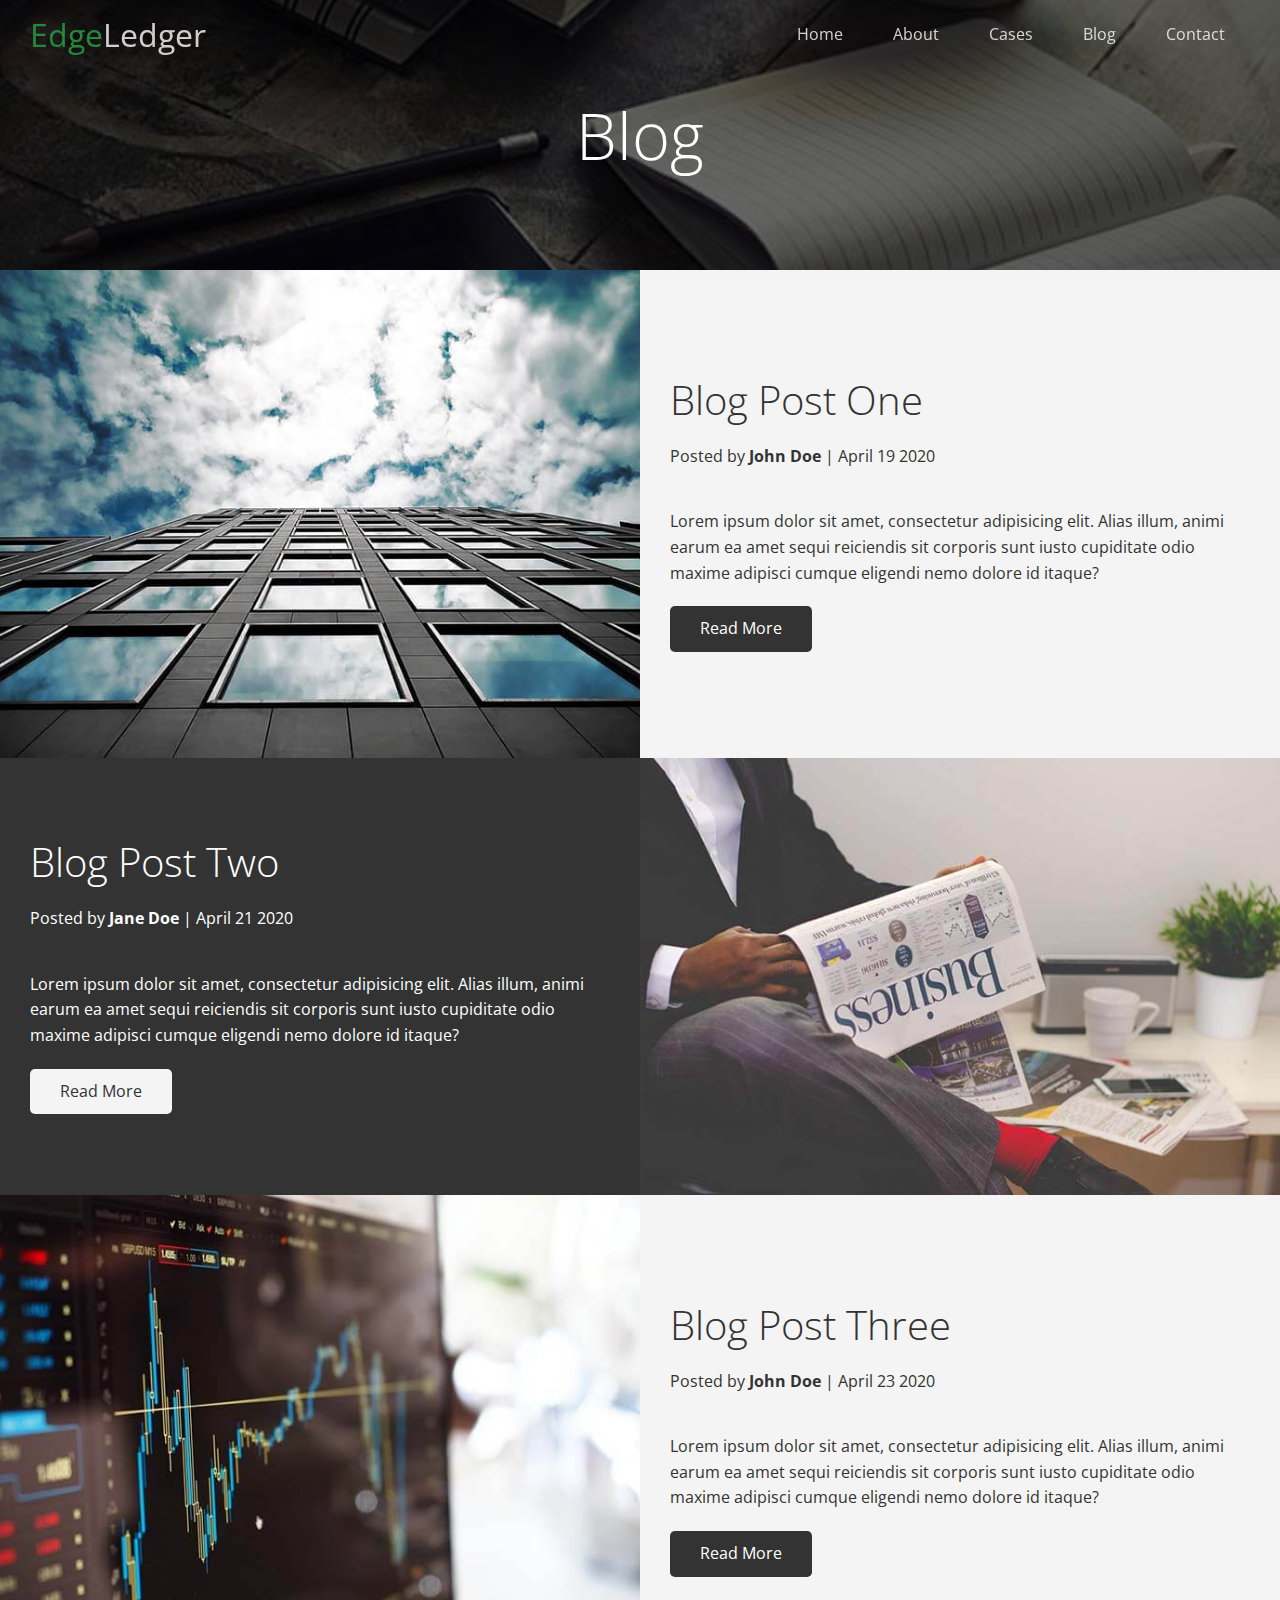
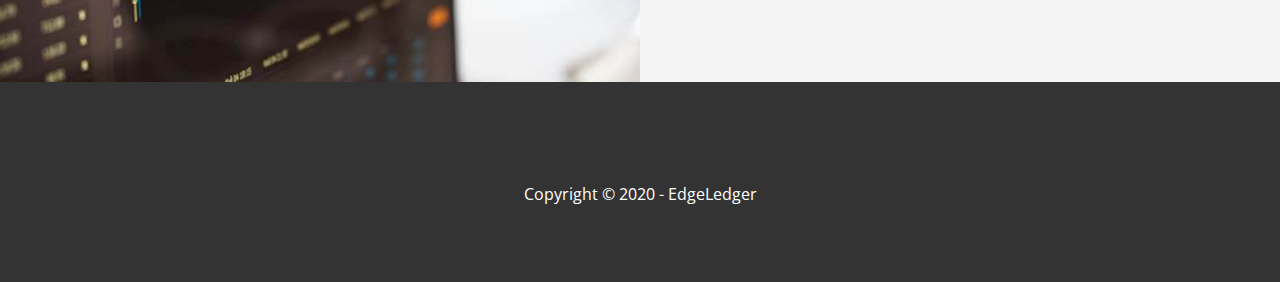
<file: blog.html>
<!DOCTYPE html>
<html lang="en">

<head>
  <meta charset="UTF-8" />
  <meta name="viewport" content="width=device-width, initial-scale=1.0" />
  <link rel="stylesheet" href="https://cdnjs.cloudflare.com/ajax/libs/font-awesome/5.13.0/css/all.min.css"
    integrity="sha256-h20CPZ0QyXlBuAw7A+KluUYx/3pK+c7lYEpqLTlxjYQ=" crossorigin="anonymous" />
  <link rel="stylesheet" href="css/utilities.css" />
  <link rel="stylesheet" href="css/style.css" />
  <title>Read Our Blog</title>
</head>

<body id="home">
  <header class="hero blog">
    <div id="navbar" class="navbar top">
      <h1 class="logo">
        <span class="text-primary"><i class="fas fa-book-open"></i> Edge</span>Ledger
      </h1>
      <nav>
        <ul>
          <li><a href="index.html">Home</a></li>
          <li><a href="index.html#about">About</a></li>
          <li><a href="index.html#cases">Cases</a></li>
          <li><a href="index.html#blog">Blog</a></li>
          <li><a href="index.html#contact">Contact</a></li>
        </ul>
      </nav>
    </div>

    <div class="content">
      <h1>Blog</h1>
    </div>
  </header>

  <main>
    <article class="flex-columns">
      <div class="row">
        <div class="column">
          <div class="column-1">
            <img src="images/blog/blog1.jpg" alt="" />
          </div>
        </div>
        <div class="column">
          <div class="column-2 bg-light">
            <h2>Blog Post One</h2>
            <p class="meta">
              <i class="fas fa-user"></i> Posted by
              <strong>John Doe</strong> | April 19 2020
            </p>
            <p>
              Lorem ipsum dolor sit amet, consectetur adipisicing elit. Alias
              illum, animi earum ea amet sequi reiciendis sit corporis sunt
              iusto cupiditate odio maxime adipisci cumque eligendi nemo
              dolore id itaque?
            </p>
            <a href="post.html" class="btn btn-dark">
              <i class="fas fa-chevron"></i>
              Read More
            </a>
          </div>
        </div>
      </div>
    </article>

    <article class="flex-columns flex-reverse">
      <div class="row">
        <div class="column">
          <div class="column-1">
            <img src="images/blog/blog2.jpg" alt="" />
          </div>
        </div>
        <div class="column">
          <div class="column-2 bg-dark">
            <h2>Blog Post Two</h2>
            <p class="meta">
              <i class="fas fa-user"></i> Posted by
              <strong>Jane Doe</strong> | April 21 2020
            </p>
            <p>
              Lorem ipsum dolor sit amet, consectetur adipisicing elit. Alias
              illum, animi earum ea amet sequi reiciendis sit corporis sunt
              iusto cupiditate odio maxime adipisci cumque eligendi nemo
              dolore id itaque?
            </p>
            <a href="post.html" class="btn btn-light">
              <i class="fas fa-chevron"></i>
              Read More
            </a>
          </div>
        </div>
      </div>
    </article>

    <article class="flex-columns">
      <div class="row">
        <div class="column">
          <div class="column-1">
            <img src="images/blog/blog3.jpg" alt="" />
          </div>
        </div>
        <div class="column">
          <div class="column-2 bg-light">
            <h2>Blog Post Three</h2>
            <p class="meta">
              <i class="fas fa-user"></i> Posted by
              <strong>John Doe</strong> | April 23 2020
            </p>
            <p>
              Lorem ipsum dolor sit amet, consectetur adipisicing elit. Alias
              illum, animi earum ea amet sequi reiciendis sit corporis sunt
              iusto cupiditate odio maxime adipisci cumque eligendi nemo
              dolore id itaque?
            </p>
            <a href="post.html" class="btn btn-dark">
              <i class="fas fa-chevron"></i>
              Read More
            </a>
          </div>
        </div>
      </div>
    </article>
  </main>

  <footer class="footer bg-dark">
    <div class="social">
      <a href="#"><i class="fab fa-facebook fa-2x"></i></a>
      <a href="#"><i class="fab fa-twitter fa-2x"></i></a>
      <a href="#"><i class="fab fa-youtube fa-2x"></i></a>
      <a href="#"><i class="fab fa-linkedin fa-2x"></i></a>
    </div>
    <p>Copyright &copy; 2020 - EdgeLedger</p>
  </footer>



</body>

</html>
</file>
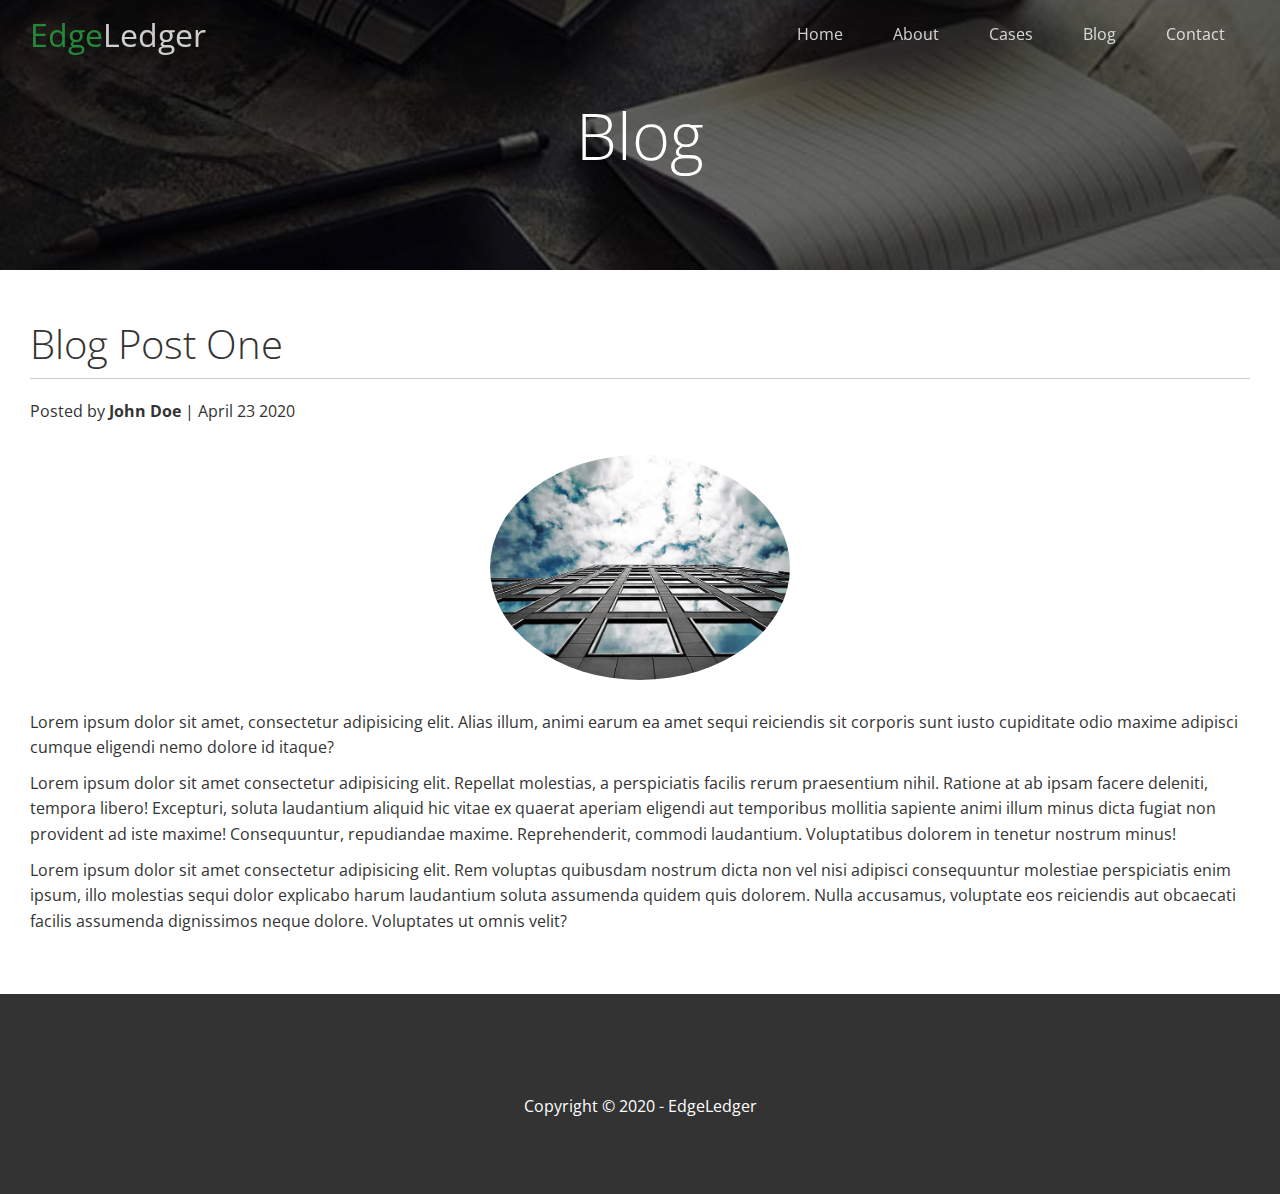
<file: post.html>
<!DOCTYPE html>
<html lang="en">

<head>
  <meta charset="UTF-8" />
  <meta name="viewport" content="width=device-width, initial-scale=1.0" />
  <link rel="stylesheet" href="https://cdnjs.cloudflare.com/ajax/libs/font-awesome/5.13.0/css/all.min.css"
    integrity="sha256-h20CPZ0QyXlBuAw7A+KluUYx/3pK+c7lYEpqLTlxjYQ=" crossorigin="anonymous" />
  <link rel="stylesheet" href="css/utilities.css" />
  <link rel="stylesheet" href="css/style.css" />
  <title>Post One</title>
</head>

<body id="home">
  <header class="hero blog">
    <div id="navbar" class="navbar top">
      <h1 class="logo">
        <span class="text-primary"><i class="fas fa-book-open"></i> Edge</span>Ledger
      </h1>
      <nav>
        <ul>
          <li><a href="index.html">Home</a></li>
          <li><a href="index.html#about">About</a></li>
          <li><a href="index.html#cases">Cases</a></li>
          <li><a href="index.html#blog">Blog</a></li>
          <li><a href="index.html#contact">Contact</a></li>
        </ul>
      </nav>
    </div>

    <div class="content">
      <h1>Blog</h1>
    </div>
  </header>

  <main>
    <section class="post">
      <h2>Blog Post One</h2>
      <p class="meta">
        <i class="fas fa-user"></i> Posted by <strong>John Doe</strong> |
        April 23 2020
      </p>
      <img src="images/blog/blog1.jpg" alt="" />
      <p>
        Lorem ipsum dolor sit amet, consectetur adipisicing elit. Alias illum,
        animi earum ea amet sequi reiciendis sit corporis sunt iusto
        cupiditate odio maxime adipisci cumque eligendi nemo dolore id itaque?
      </p>
      <p>
        Lorem ipsum dolor sit amet consectetur adipisicing elit. Repellat
        molestias, a perspiciatis facilis rerum praesentium nihil. Ratione at
        ab ipsam facere deleniti, tempora libero! Excepturi, soluta laudantium
        aliquid hic vitae ex quaerat aperiam eligendi aut temporibus mollitia
        sapiente animi illum minus dicta fugiat non provident ad iste maxime!
        Consequuntur, repudiandae maxime. Reprehenderit, commodi laudantium.
        Voluptatibus dolorem in tenetur nostrum minus!
      </p>
      <p>
        Lorem ipsum dolor sit amet consectetur adipisicing elit. Rem voluptas
        quibusdam nostrum dicta non vel nisi adipisci consequuntur molestiae
        perspiciatis enim ipsum, illo molestias sequi dolor explicabo harum
        laudantium soluta assumenda quidem quis dolorem. Nulla accusamus,
        voluptate eos reiciendis aut obcaecati facilis assumenda dignissimos
        neque dolore. Voluptates ut omnis velit?
      </p>
    </section>
  </main>

  <footer class="footer bg-dark">
    <div class="social">
      <a href="#"><i class="fab fa-facebook fa-2x"></i></a>
      <a href="#"><i class="fab fa-twitter fa-2x"></i></a>
      <a href="#"><i class="fab fa-youtube fa-2x"></i></a>
      <a href="#"><i class="fab fa-linkedin fa-2x"></i></a>
    </div>
    <p>Copyright &copy; 2020 - EdgeLedger</p>
  </footer>

  <!-- <script>
      const navbar = document.getElementById('navbar');
            let scrolled = false;

            window.onscroll = function() {
                if(window.pageYOffset > 100) {
                    navbar.classList.remove('top');
                if(!scrolled) {
                    navbar.style.transform = 'translateY(-70px)';
                }
                   setTimeout(function() {
                    navbar.style.transform = 'translateY(0)';
                    scrolled = true;
                   }, 300);
              } else {
                    navbar.classlist.add('top');
                    scrolled = false;
              }
          };
    </script> -->
</body>

</html>
</file>
<file: css/utilities.css>
/* Text colors */
.text-primary {
    color: #28a745;
}

.text-secondary {
    color: #0284d0;
}

/* Button */
.btn {
    cursor: pointer;
    display: inline-block;
    padding: 10px 30px;
    color: #fff;
    background-color: #28a745;
    border: none;
    border-radius: 5px;
}

.btn:hover {
    opacity: 0.9;
}

.btn-primary, .bg-primary{
    background-color: #28a745;
    color: #fff;
}

.btn-secondary, .bg-secondary {
    background-color: #0284d0;
    color: #fff;
}

.btn-dark, .bg-dark{
    background-color: #333;
    color: #fff;
}

.btn-light, .bg-light {
    background-color:#f4f4f4;
    color: #333;
}

.btn-outline {
    background: transparent;
    border: 1px solid #fff;
}

/* Flex items */
.flex-items {
    display: flex;
    align-items: center;
    justify-content: center;
    text-align: center;
    height: 100%;
}

.flex-items > div {
    padding: 20px;
}

/* Flex columns */
.flex-columns.flex-reverse .row {
    flex-direction: row-reverse;
} 


.flex-columns .row {
    display: flex;
    flex-direction: row;
    flex-wrap: wrap;
    width: 100%;
}

.flex-columns .column {
    display: flex;
    flex-direction: column;
    flex-basis: 100%;
    flex: 1;
}

.flex-columns .column .column-1,
.flex-columns .column .column-2 {
    height: 100%;
}

.flex-columns img {
    width: 100%;
    height: 100%;
    object-fit: cover;
}

.flex-columns .column-2 {
    display: flex;
    flex-direction: column;
    align-items: flex-start;
    justify-content: center;
    padding: 30PX;
}

.flex-columns h2 {
    font-size: 40px;
    font-weight: 100;
}
.flex-columns h4 {
    margin-bottom: 10px;
}

.flex-columns p {
    margin: 20px 0;
}


/* Section header */
.section-header {
    padding: 30px;
    display: flex;
    flex-direction: column;
    align-items: center;
    justify-content: center;
    text-align: center;
}

.section-header h2 {
    font-size: 40px;
    margin: 20px 0;
}

.section-padding {
    padding: 20px 20px 40px;
}

.flex-grid .row {
    display: flex;
    flex-wrap: wrap;
    padding: 0 4px;
}

.flex-grid .column {
    flex: 25%;
    max-width: 25%;
    padding: 0 4px;
}
</file>
<file: css/style.css>
@import url('https://fonts.googleapis.com/css2?family=Open+Sans:wght@300;400&display=swap');

* {
    box-sizing: border-box;
    padding: 0;
    margin: 0;
}

body {
    font-family: 'open sans', sans-serif;
    background-color: #fff;
    color: #333;
    line-height: 1.6;
}

ul {
    list-style: none;
}

a {
    color: #333;
    text-decoration: none;
}

h1, h2 {
    font-weight: 300;
    line-height: 1.2;
}

p {
    margin: 10px 0px;
}

img {
    width: 100%;
}

/* Navbar */
.navbar {
    display: flex;
    align-items: center;
    justify-content: space-between;
    background-color: #333;
    color: #fff;
    opacity: 0.8;
    width: 100%;
    height: 70px;
    position: fixed;
    top: 0px;
    padding: 0 30px;
    transition: 0.5s;
}

.navbar.top {
    background: transparent;
}   

.navbar a {
    color: #fff;
    padding: 10px 20px;
    margin: 0px 5px;
}

.navbar a:hover {
    border-bottom: #28a745 2px solid;
}

.navbar ul {
    display: flex;
}

.navbar .logo {
    font-weight: 400;
}


/* Header */
.hero {
    background: url('../images/home/showcase.jpg') no-repeat center center/cover;
    height: 100vh;
    position: relative;
    color: #fff;
}

.hero .content {
    display: flex;
    flex-direction: column;
    align-items: center;
    justify-content: center;
    text-align: center;
    height: 100%;
    padding: 0px 20px;
}

.hero .content h1 {
    font-size: 65px;
}

.hero .content p {
    font-size: 20px;
    max-width: 600px;
    margin: 20px 0 30px;
}

.hero::before {
    content: '';
    position: absolute;
    top: 0;
    left: 0;
    width: 100%;
    height: 100%;
    background: rgba(0, 0, 0, 0.6);
}

.hero * {
    z-index: 10;
}

.hero.blog {
    background: url('../images/home/blog.jpg') no-repeat center center/cover;
    height: 30vh;
}

/* Icons */
.icons {
    padding: 30px;
}

.icons h3 {
    font-weight: bold;
    margin-bottom: 15px;
}

.icons i {
    background-color: #28a745;
    color: #fff;
    padding: 1rem;
    border-radius: 50%;
    margin-bottom: 15px;
}

.cases img:hover {
    opacity: 0.7;
}

/* Team */
.team img {
    border-radius: 50%;
}


/* callback form */
.callback-form {
    width: 100%;
    padding: 20px 0;
}

.callback-form label {
    display: block;
    margin-bottom: 5px;
}

.callback-form .form-control {
    margin-bottom: 15px;
}

.callback-form input {
    width: 100%;
    padding: 40px;
    height: 40px;
    border: #f5f5f5 1px solid;
}

.callback-form input:focus {
    outline-color: #28a745;
}

.callback-form .btn {
    padding: 12px 0;
    margin-top: 20px;
}

/* post */
.post {
    padding: 50px 30px;
}


.post h2 {
    font-size: 40px;
    margin-bottom: 20px;
    padding-bottom: 10px;
    border-bottom: #ccc solid 1px;
}

.post .meta {
    margin-bottom: 30px;
}

.post img {
    width: 300px;
    border-radius: 50%;
    display: block;
    margin: 0 auto 30px;
}

/* Footer */
.footer {
    display: flex;
    flex-direction: column;
    align-items: center;
    justify-content: center;
    text-align: center;
    height: 200px;
}

.footer a {
    color: #fff;
}

.footer a:hover {
    color: #28a745;
}

.footer .social > * {
    padding: 15px;
}


/* Mobile */
@media(max-width: 768px) {
     .navbar {
         flex-direction: column;
         height: 120px;
         padding: 20px;
     }

     .navbar a {
         padding: 10px 10px;
         margin: 0 3px;
     }

     .flex-items  {
         flex-direction: column;
     }

     .flex-columns .column, .flex-grid .column {
         flex: 100%;
         max-width: 100%;
         
     }

     .flex-columns.flex-reverse .row {
        flex-direction: column-reverse;
    } 

     .team img {
         width: 70%;
     }


     .hero .content h1 {
        font-size: 50px;
    }
     
}
</file>
